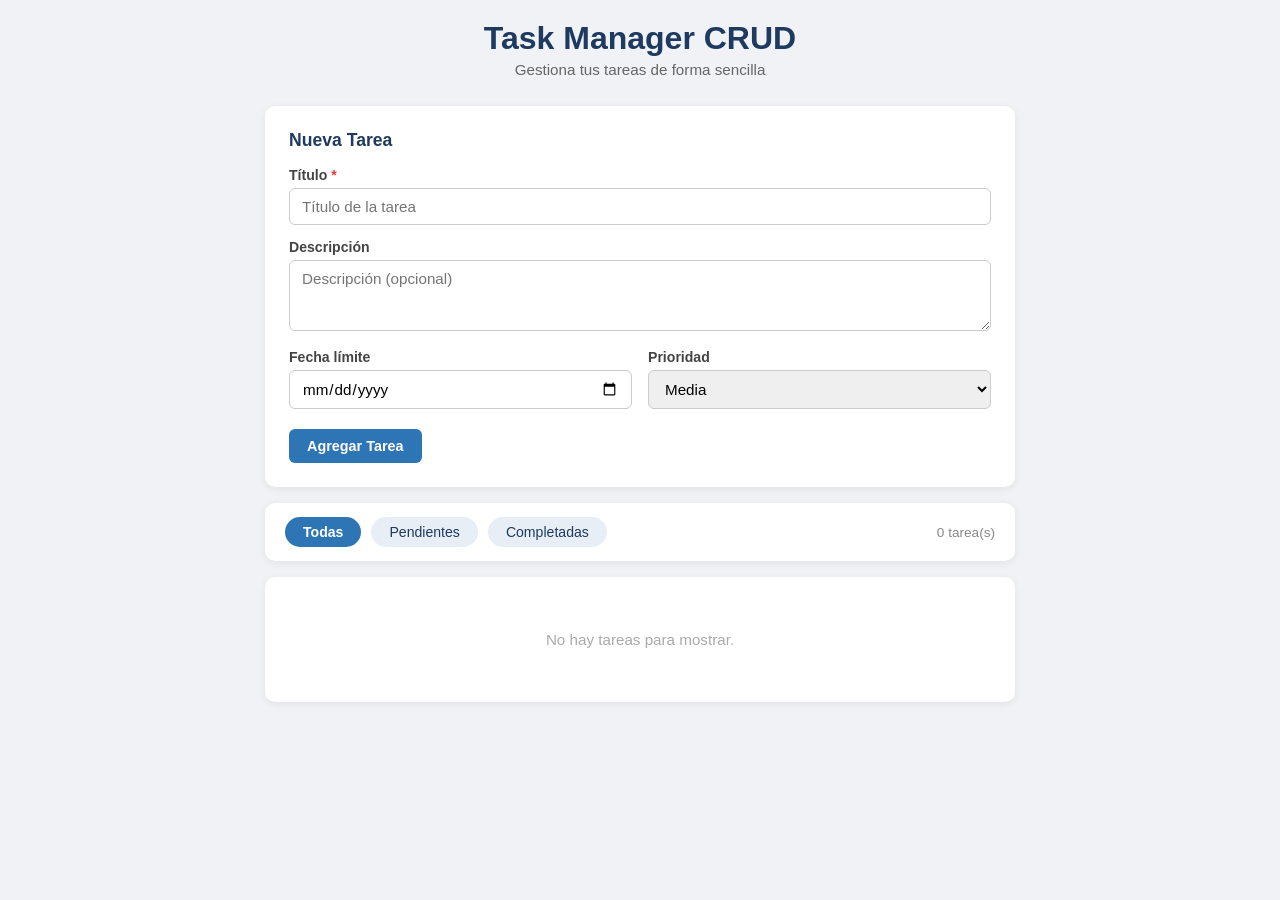
<file: index.html>
<!DOCTYPE html>
<html lang="es">
<head>
  <meta charset="UTF-8" />
  <meta name="viewport" content="width=device-width, initial-scale=1.0" />
  <title>Task Manager CRUD</title>
  <link rel="stylesheet" href="style.css" />
</head>
<body>

  <div class="container">
    <header>
      <h1>Task Manager CRUD</h1>
      <p class="subtitle">Gestiona tus tareas de forma sencilla</p>
    </header>

    <!-- FORMULARIO -->
    <section class="form-section">
      <h2 id="formTitle">Nueva Tarea</h2>
      <input type="hidden" id="editIndex" value="-1" />

      <div class="form-group">
        <label for="taskTitle">Título <span class="required">*</span></label>
        <input type="text" id="taskTitle" placeholder="Título de la tarea" />
        <span class="error-msg" id="titleError">El título es obligatorio.</span>
      </div>

      <div class="form-group">
        <label for="taskDescription">Descripción</label>
        <textarea id="taskDescription" placeholder="Descripción (opcional)" rows="3"></textarea>
      </div>

      <div class="form-row">
        <div class="form-group">
          <label for="taskDueDate">Fecha límite</label>
          <input type="date" id="taskDueDate" />
        </div>
        <div class="form-group">
          <label for="taskPriority">Prioridad</label>
          <select id="taskPriority">
            <option value="Media">Media</option>
            <option value="Alta">Alta</option>
            <option value="Baja">Baja</option>
          </select>
        </div>
      </div>

      <div class="form-actions">
        <button id="saveBtn" onclick="saveTask()">Agregar Tarea</button>
        <button id="cancelBtn" class="btn-secondary" onclick="cancelEdit()" style="display:none;">Cancelar</button>
      </div>
    </section>

    <!-- FILTROS -->
    <section class="filter-section">
      <button class="filter-btn active" id="filter-all"       onclick="setFilter('all')">Todas</button>
      <button class="filter-btn"        id="filter-pending"   onclick="setFilter('pending')">Pendientes</button>
      <button class="filter-btn"        id="filter-completed" onclick="setFilter('completed')">Completadas</button>
      <span class="task-count" id="taskCount"></span>
    </section>

    <!-- LISTA DE TAREAS -->
    <section>
      <ul id="taskList"></ul>
      <p id="emptyMsg" class="empty-msg" style="display:none;">No hay tareas para mostrar.</p>
    </section>
  </div>

  <script src="app.js"></script>
  <script src="createTask.js"></script>
  <script src="editTask.js"></script>
  <script src="deleteTask.js"></script>
</body>
</html>
</file>
<file: style.css>
/* ─── Reset & Base ───────────────────────────────────────────────────────── */
*, *::before, *::after { box-sizing: border-box; margin: 0; padding: 0; }

body {
  font-family: Arial, sans-serif;
  background: #f0f2f5;
  padding: 20px;
  color: #333;
}

/* ─── Layout ─────────────────────────────────────────────────────────────── */
.container {
  max-width: 750px;
  margin: 0 auto;
}

/* ─── Header ─────────────────────────────────────────────────────────────── */
header {
  text-align: center;
  margin-bottom: 28px;
}
h1 {
  font-size: 2rem;
  color: #1e3a5f;
}
.subtitle {
  color: #666;
  font-size: 0.95rem;
  margin-top: 4px;
}

/* ─── Secciones ──────────────────────────────────────────────────────────── */
section {
  background: #fff;
  border-radius: 10px;
  padding: 24px;
  margin-bottom: 16px;
  box-shadow: 0 2px 8px rgba(0,0,0,0.07);
}

h2 {
  font-size: 1.1rem;
  color: #1e3a5f;
  margin-bottom: 16px;
}

/* ─── Formulario ─────────────────────────────────────────────────────────── */
.form-group {
  margin-bottom: 14px;
}
label {
  display: block;
  font-size: 0.88rem;
  font-weight: bold;
  color: #444;
  margin-bottom: 5px;
}
.required { color: #e53935; }

input[type="text"],
input[type="date"],
select,
textarea {
  width: 100%;
  padding: 9px 12px;
  border: 1px solid #ccc;
  border-radius: 6px;
  font-size: 0.95rem;
  transition: border-color 0.2s;
  font-family: Arial, sans-serif;
}
input:focus, select:focus, textarea:focus {
  outline: none;
  border-color: #2e75b6;
}
textarea { resize: vertical; }

.form-row {
  display: flex;
  gap: 16px;
}
.form-row .form-group { flex: 1; }

.error-msg {
  display: none;
  color: #e53935;
  font-size: 0.82rem;
  margin-top: 4px;
}

.form-actions {
  display: flex;
  gap: 10px;
  margin-top: 6px;
}

/* ─── Botones ────────────────────────────────────────────────────────────── */
button {
  padding: 9px 18px;
  border: none;
  border-radius: 6px;
  cursor: pointer;
  font-size: 0.9rem;
  font-weight: bold;
  transition: background 0.2s, opacity 0.2s;
}
#saveBtn {
  background: #2e75b6;
  color: #fff;
}
#saveBtn:hover { background: #1e5a96; }

.btn-secondary {
  background: #e0e0e0;
  color: #333;
}
.btn-secondary:hover { background: #c8c8c8; }

/* ─── Filtros ────────────────────────────────────────────────────────────── */
.filter-section {
  display: flex;
  align-items: center;
  gap: 10px;
  flex-wrap: wrap;
  padding: 14px 20px;
}
.filter-btn {
  background: #e8eef5;
  color: #1e3a5f;
  padding: 7px 18px;
  border-radius: 20px;
  font-size: 0.88rem;
  font-weight: normal;
}
.filter-btn.active {
  background: #2e75b6;
  color: #fff;
  font-weight: bold;
}
.filter-btn:hover:not(.active) { background: #cddcec; }

.task-count {
  margin-left: auto;
  font-size: 0.85rem;
  color: #888;
}

/* ─── Lista de tareas ────────────────────────────────────────────────────── */
#taskList {
  list-style: none;
  display: flex;
  flex-direction: column;
  gap: 12px;
}

.task-item {
  background: #fff;
  border: 1px solid #e0e0e0;
  border-radius: 8px;
  padding: 16px;
  border-left: 4px solid #2e75b6;
  transition: box-shadow 0.2s;
}
.task-item:hover { box-shadow: 0 3px 10px rgba(0,0,0,0.1); }

.task-item.completed {
  border-left-color: #4caf50;
  opacity: 0.75;
}
.task-item.completed .task-title {
  text-decoration: line-through;
  color: #888;
}

.task-header {
  display: flex;
  align-items: center;
  gap: 10px;
  margin-bottom: 6px;
}
.task-title {
  font-size: 1rem;
  font-weight: bold;
  color: #1e3a5f;
  flex: 1;
}
.task-desc {
  font-size: 0.88rem;
  color: #555;
  margin-bottom: 6px;
}
.task-date {
  font-size: 0.82rem;
  color: #888;
  margin-bottom: 8px;
}

/* ─── Badges de prioridad ────────────────────────────────────────────────── */
.badge {
  font-size: 0.75rem;
  padding: 3px 10px;
  border-radius: 12px;
  font-weight: bold;
  white-space: nowrap;
}
.priority-alta   { background: #fdecea; color: #c62828; }
.priority-media  { background: #fff8e1; color: #f57f17; }
.priority-baja   { background: #e8f5e9; color: #2e7d32; }

/* ─── Botones de acción de tarea ─────────────────────────────────────────── */
.task-actions {
  display: flex;
  gap: 8px;
  flex-wrap: wrap;
  margin-top: 10px;
}
.btn-complete {
  background: #e8f5e9;
  color: #2e7d32;
  font-size: 0.82rem;
  padding: 5px 12px;
}
.btn-complete:hover { background: #c8e6c9; }
.btn-edit {
  background: #e3f2fd;
  color: #1565c0;
  font-size: 0.82rem;
  padding: 5px 12px;
}
.btn-edit:hover { background: #bbdefb; }
.btn-delete {
  background: #fdecea;
  color: #c62828;
  font-size: 0.82rem;
  padding: 5px 12px;
}
.btn-delete:hover { background: #ffcdd2; }

/* ─── Mensaje vacío ──────────────────────────────────────────────────────── */
.empty-msg {
  text-align: center;
  color: #aaa;
  font-size: 0.95rem;
  padding: 30px 0;
}

/* ─── Responsivo ──────────────────────────────────────────────────────────── */
@media (max-width: 600px) {
  body { padding: 12px; }
  h1   { font-size: 1.5rem; }
  .form-row { flex-direction: column; gap: 0; }
  .task-actions { flex-direction: column; }
  .task-actions button { width: 100%; }
}
</file>
